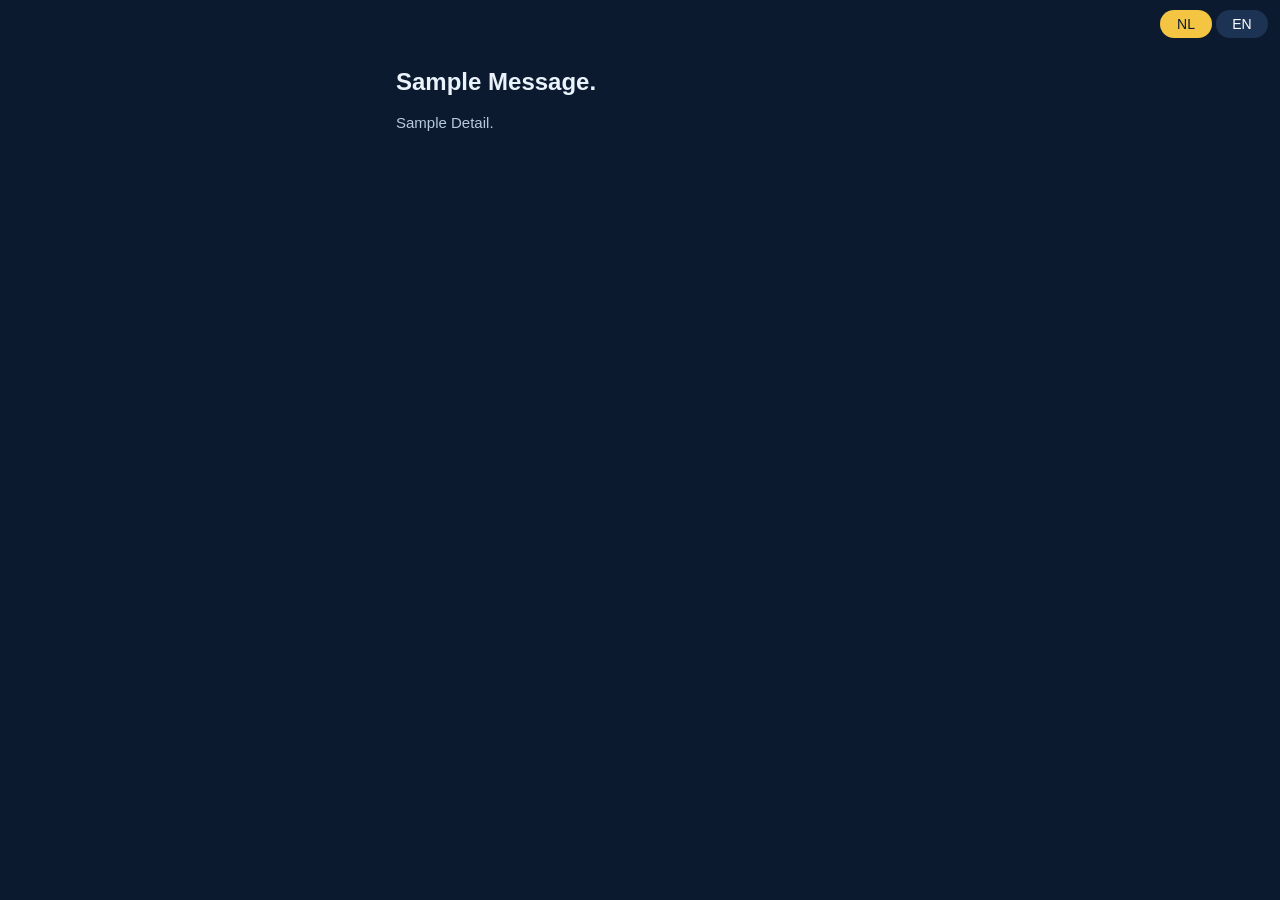
<file: wled00/data/msg.htm>
<!DOCTYPE html>
<html lang="nl">

<head>
	<meta content='width=device-width, initial-scale=1' name='viewport'>
	<meta charset="utf-8">
	<meta name="theme-color" content="#0b1a2e">
	<title>Kustgloed</title>
	<script src="common.js"></script>
	<script>
		function B() { window.history.back() };
		function RS() { window.location = "../settings"; }
		function RP() { top.location.href = "../"; }
		// Language buttons, and an optional countdown (#cd data-s seconds) that reveals .fail at zero.
		document.addEventListener("DOMContentLoaded", function() {
			kiteI18n({ nl: {}, en: {} });
			var cd = document.getElementById("cd");
			if (!cd) return;
			var n = +cd.getAttribute("data-s"), id = setInterval(function() {
				n--;
				var e = document.querySelectorAll(".cdn");
				for (var i = 0; i < e.length; i++) e[i].textContent = n > 0 ? n : 0;
				if (n <= 0) {
					clearInterval(id);
					cd.className = "hide";
					var f = document.querySelectorAll(".fail");
					for (i = 0; i < f.length; i++) f[i].className = f[i].className.replace("hide", "");
				}
			}, 1000);
		});
	</script>
	<style>
		* { box-sizing: border-box; }
		body { font-family: Verdana, Helvetica, sans-serif; background: #0b1a2e; margin: 0; color: #eaf2fb; }
		.lang { position: absolute; top: 10px; right: 10px; }
		.lang button { width: 52px; margin: 0 2px; padding: 6px; font-size: 14px; }
		.lang button.on { background: #f4c542; color: #0b1a2e; }
		.wrap { max-width: 520px; margin: 0 auto; padding: 64px 16px 32px; line-height: 1.5; color: #b9c9dc; font-size: 15px; }
		h2 { font-size: 24px; margin: 0 0 12px; color: #eaf2fb; }
		button { outline: none; cursor: pointer; font-family: helvetica; background: #1c3354; color: #fff; border: 0; border-radius: 25px; padding: 10px 18px; font-size: 16px; }
		.bt { background: #f4c542; color: #0b1a2e; }
		a { color: #6fd3ff; }
		ol { padding-left: 20px; }
		.fail { border: 1px solid #f4c54280; border-radius: 12px; padding: 12px; margin-top: 16px; }
		html[lang=nl] .en, html[lang=en] .nl { display: none; }
		.hide { display: none; }
	</style>
</head>

<body>
	<div class="lang"><button type="button" id="nl">NL</button><button type="button" id="en">EN</button></div>
	<div class="wrap">
	<h2>Sample Message.</h2>
	Sample Detail.
</body>

</html>
</file>
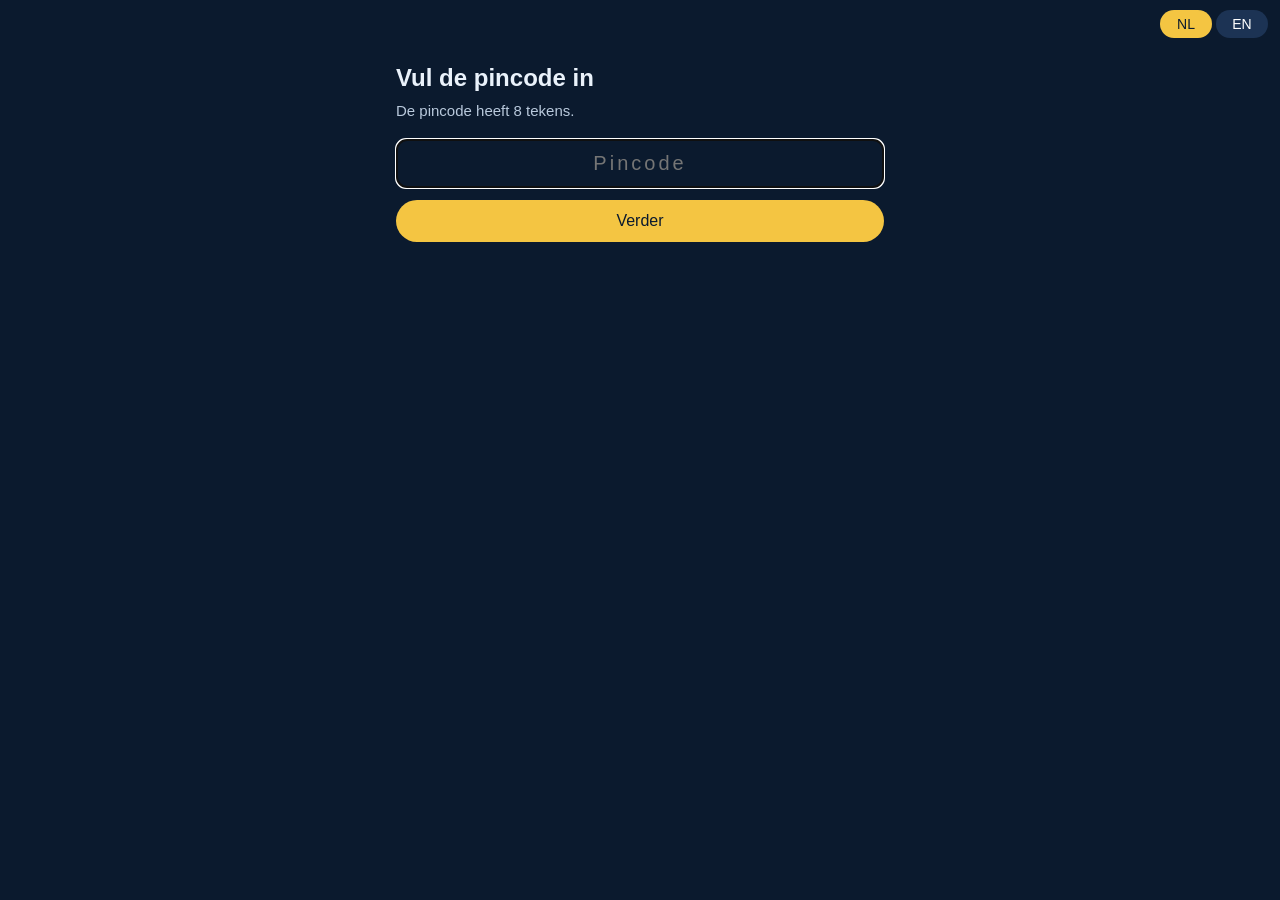
<file: wled00/data/settings_pin.htm>
<!DOCTYPE html>
<html lang="nl">
<head>
	<meta content="width=device-width, initial-scale=1" name="viewport">
	<meta charset="utf-8">
	<meta name="theme-color" content="#0b1a2e">
	<title>Kustgloed – PIN</title>
	<script src="common.js"></script>
	<script>
		function B() { window.open("../settings","_self"); }
		document.addEventListener("DOMContentLoaded", function() {
			kiteI18n({
				nl: { title: "Vul de pincode in", intro: "De pincode heeft 8 tekens.", go: "Verder", pin: "Pincode" },
				en: { title: "Enter the PIN code", intro: "The PIN code has 8 characters.", go: "Continue", pin: "PIN code" }
			}, function(l) { document.getElementsByName("PIN")[0].placeholder = l === "en" ? "PIN code" : "Pincode"; });
		});
	</script>
	<style>
		* { box-sizing: border-box; }
		body { font-family: Verdana, Helvetica, sans-serif; background: #0b1a2e; margin: 0; color: #eaf2fb; }
		.lang { position: absolute; top: 10px; right: 10px; }
		.lang button { width: 52px; margin: 0 2px; padding: 6px; font-size: 14px; }
		.lang button.on { background: #f4c542; color: #0b1a2e; }
		.wrap { max-width: 520px; margin: 0 auto; padding: 64px 16px 32px; }
		h1 { font-size: 24px; margin: 0 0 8px; }
		p { line-height: 1.5; margin: 0 0 16px; color: #b9c9dc; font-size: 15px; }
		button { outline: none; cursor: pointer; font-family: helvetica; background: #1c3354; color: #fff; border: 0; border-radius: 25px; padding: 10px 18px; font-size: 16px; }
		button.go { background: #f4c542; color: #0b1a2e; width: 100%; margin-top: 12px; padding: 12px; }
		input { width: 100%; background: #0b1a2e; color: #eaf2fb; border: 1px solid #24406a; border-radius: 10px; padding: 12px; font-size: 20px; letter-spacing: 3px; text-align: center; }
	</style>
</head>
<body onload="if(location.pathname.indexOf('/update')==0)d.Sf.action='/settings';d.getElementsByName('PIN')[0].focus()">
	<div class="lang"><button type="button" id="nl">NL</button><button type="button" id="en">EN</button></div>
	<form id="form_s" name="Sf" method="post">
	<div class="wrap">
		<h1 data-t="title"></h1>
		<p data-t="intro"></p>
		<input type="password" name="PIN" size="8" maxlength="8" minlength="8" pattern="[A-Za-z0-9]{8}" autocomplete="off" title="8 letters or digits" autofocus>
		<button type="submit" class="go" data-t="go"></button>
	</div>
	</form>
</body>
</html>
</file>
